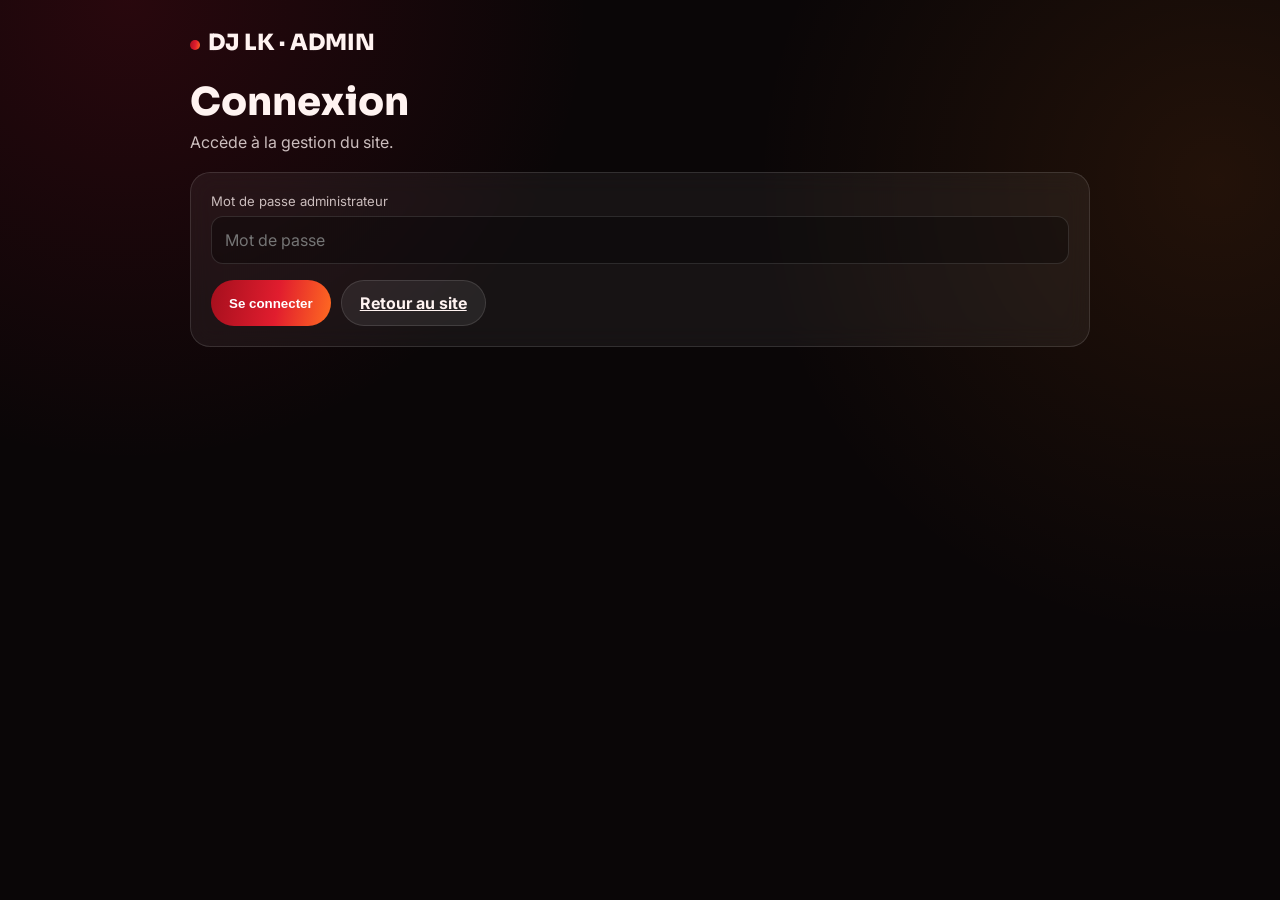
<file: admin.html>
<!DOCTYPE html>
<html lang="fr">
<head>
<meta charset="UTF-8">
<meta name="viewport" content="width=device-width, initial-scale=1.0, viewport-fit=cover">
<title>DJ LK — Admin</title>
<meta name="robots" content="noindex, nofollow">
<link rel="preconnect" href="https://fonts.googleapis.com">
<link rel="preconnect" href="https://fonts.gstatic.com" crossorigin>
<link href="https://fonts.googleapis.com/css2?family=Sora:wght@600;700;800&family=Inter:wght@400;500;600&display=swap" rel="stylesheet">
<style>
:root{--bg:#0a0607;--surface:rgba(255,255,255,.055);--border:rgba(255,255,255,.12);--text:#fff3f1;--soft:#cbbdbd;--pink:#ff3b4a;--green:#2dd881;--red:#ff5e5e;--grad:linear-gradient(100deg, #a50f1d 0%, #e11d2e 55%, #ff6b21 100%)}
*{box-sizing:border-box}
body{margin:0;background:radial-gradient(60vw 60vw at 10% 0%,rgba(200,16,46,.16),transparent 60%),radial-gradient(60vw 60vw at 95% 20%,rgba(255,122,26,.10),transparent 60%),var(--bg);color:var(--text);font-family:Inter,sans-serif;min-height:100vh}
.wrap{width:min(100% - 28px,900px);margin:0 auto;padding:28px 0 60px}
.brand{font:800 1.4rem Sora;margin-bottom:22px}
.dot{display:inline-block;width:10px;height:10px;border-radius:50%;background:var(--grad);margin-right:8px}
h1{font:800 clamp(1.7rem,6vw,2.4rem) Sora;margin:0 0 6px}
.sub{color:var(--soft);margin:0 0 20px}
.panel{background:var(--surface);border:1px solid var(--border);border-radius:20px;padding:20px;margin:16px 0;backdrop-filter:blur(12px)}
label{display:block;color:var(--soft);font-size:.82rem;margin:0 0 7px}
input,textarea,select{width:100%;border:1px solid var(--border);background:rgba(0,0,0,.3);color:var(--text);border-radius:12px;padding:13px;font:inherit;outline:none}
input:focus,textarea:focus,select:focus{border-color:var(--pink)}
textarea{min-height:100px;resize:vertical}
.grid{display:grid;grid-template-columns:1fr 1fr;gap:14px}
.full{grid-column:1/-1}
.actions{display:flex;gap:10px;flex-wrap:wrap;margin-top:16px}
.btn{border:0;border-radius:999px;padding:12px 18px;font-weight:700;cursor:pointer;color:#fff;background:var(--grad)}
.btn.secondary{background:rgba(255,255,255,.07);border:1px solid var(--border);color:var(--text)}
.btn.danger{background:rgba(255,59,74,.12);border:1px solid rgba(255,59,74,.4);color:#ff8a93}
.hidden{display:none!important}
.notice{padding:12px 14px;border-radius:12px;margin:12px 0;background:rgba(255,255,255,.06);color:var(--soft)}
.notice.error{color:#ff8a93;background:rgba(255,59,74,.1)}
.event{display:flex;justify-content:space-between;gap:15px;align-items:center;border:1px solid var(--border);background:rgba(255,255,255,.035);border-radius:15px;padding:15px;margin:10px 0}
.event h3{margin:0 0 4px;font:700 1rem Sora}
.event p{margin:0;color:var(--soft);font-size:.88rem}
.event-actions{display:flex;gap:8px;flex-shrink:0}
.small{padding:9px 13px;font-size:.82rem}

/* Tabs */
.tabs{display:flex;gap:8px;margin-bottom:18px;flex-wrap:wrap}
.tab{padding:10px 16px;border-radius:999px;border:1px solid var(--border);background:rgba(255,255,255,.04);color:var(--soft);font-weight:600;font-size:.9rem;cursor:pointer}
.tab.active{background:var(--grad);color:#fff;border-color:transparent}
.tabpage{display:none}
.tabpage.active{display:block}

/* Switch */
.switch-row{display:flex;justify-content:space-between;align-items:center;gap:14px}
.switch{position:relative;flex-shrink:0;width:56px;height:32px}
.switch input{position:absolute;inset:0;opacity:0;cursor:pointer;z-index:1}
.slider{position:absolute;inset:0;border-radius:999px;background:rgba(255,255,255,.14);border:1px solid rgba(255,255,255,.35);transition:background .2s}
.slider::before{content:"";position:absolute;top:3px;left:3px;width:24px;height:24px;border-radius:50%;background:#fff3f1;transition:transform .2s}
.switch input:checked + .slider{background:linear-gradient(100deg,#e11d2e,#ff6b21);border-color:transparent}
.switch input:checked + .slider::before{transform:translateX(24px)}
.status-badge{display:inline-flex;align-items:center;gap:7px;font-size:.85rem;color:var(--soft)}
.status-dot{width:9px;height:9px;border-radius:50%;background:var(--green)}
.status-dot.off{background:var(--soft)}

/* Réseau */
.stat{display:flex;justify-content:space-between;font-size:.88rem;color:var(--soft);margin:4px 0 2px}
.bar{height:9px;border-radius:999px;background:rgba(255,255,255,.08);overflow:hidden;margin-bottom:14px}
.bar-fill{height:100%;background:var(--grad)}
.stat-grid{display:grid;grid-template-columns:1fr 1fr;gap:14px;margin-bottom:6px}
.stat-card{border:1px solid var(--border);border-radius:14px;padding:14px;background:rgba(255,255,255,.03)}
.stat-card .k{color:var(--soft);font-size:.78rem;margin-bottom:4px}
.stat-card .v{font:700 1.1rem Sora}

@media(max-width:650px){.grid,.stat-grid{grid-template-columns:1fr}.event{align-items:flex-start;flex-direction:column}.event-actions{width:100%}.event-actions .btn{flex:1}.wrap{padding-top:18px}}
</style>
</head>
<body>
<div class="wrap">
  <div class="brand"><span class="dot"></span>DJ LK · ADMIN</div>

  <div id="login">
    <h1>Connexion</h1>
    <p class="sub">Accède à la gestion du site.</p>
    <div class="panel">
      <label for="password">Mot de passe administrateur</label>
      <input id="password" type="password" autocomplete="current-password" placeholder="Mot de passe">
      <div class="actions"><button class="btn" id="loginBtn">Se connecter</button><a class="btn secondary" href="/">Retour au site</a></div>
      <div id="loginMsg"></div>
    </div>
  </div>

  <div id="app" class="hidden">
    <h1>Gestion du site</h1>
    <p class="sub">Dates, maintenance et état du serveur.</p>

    <div class="tabs">
      <button class="tab active" data-tab="dates">Dates</button>
      <button class="tab" data-tab="maintenance">Maintenance</button>
      <button class="tab" data-tab="reseau">Réseau</button>
      <button class="btn secondary small" id="logoutBtn" style="margin-left:auto">Se déconnecter</button>
    </div>

    <!-- ===== ONGLET DATES ===== -->
    <div class="tabpage active" id="tab-dates">
      <div class="panel">
        <h2 id="formTitle" style="font-family:Sora;margin-top:0">Ajouter une date</h2>
        <form id="eventForm">
          <div class="grid">
            <div class="full"><label>Titre de l'événement *</label><input name="title" required placeholder="Soirée DJ LK"></div>
            <div><label>Date *</label><input name="date" type="date" required></div>
            <div><label>Heure</label><input name="time" type="time"></div>
            <div><label>Lieu</label><input name="venue" placeholder="Eden Club"></div>
            <div><label>Ville / localisation</label><input name="location" placeholder="La Chaux-de-Fonds, Suisse"></div>
            <div><label>Statut</label><select name="status"><option>Confirmé</option><option>Bientôt</option><option>À annoncer</option></select></div>
            <div><label>Lien (optionnel)</label><input name="link" type="url" placeholder="https://..."></div>
            <div class="full"><label>Image (URL optionnelle)</label><input name="image" type="url" placeholder="https://.../image.jpg"></div>
            <div class="full"><label>Description</label><textarea name="description" placeholder="Quelques détails sur la soirée..."></textarea></div>
          </div>
          <div class="actions">
            <button class="btn" type="submit" id="saveBtn">Ajouter la date</button>
            <button class="btn secondary hidden" type="button" id="cancelBtn">Annuler la modification</button>
          </div>
          <div id="formMsg"></div>
        </form>
      </div>
      <div class="panel">
        <h2 style="font-family:Sora;margin-top:0">Dates enregistrées</h2>
        <div id="eventsList"></div>
      </div>
    </div>

    <!-- ===== ONGLET MAINTENANCE ===== -->
    <div class="tabpage" id="tab-maintenance">
      <div class="panel">
        <h2 style="font-family:Sora;margin-top:0">Mode maintenance</h2>
        <p class="sub" style="margin-bottom:16px">Quand c'est activé, tous les visiteurs voient la page « maintenance.html » à la place du site — sauf toi ici dans l'admin.</p>
        <div class="switch-row">
          <span class="status-badge"><span class="status-dot off" id="maintDot"></span><span id="maintLabel">Site en ligne normalement</span></span>
          <label class="switch"><input type="checkbox" id="maintToggle"><span class="slider"></span></label>
        </div>
        <div id="maintMsg"></div>
      </div>
    </div>

    <!-- ===== ONGLET RÉSEAU ===== -->
    <div class="tabpage" id="tab-reseau">
      <div class="panel">
        <div style="display:flex;justify-content:space-between;align-items:center">
          <h2 style="font-family:Sora;margin:0">État du serveur</h2>
          <button class="btn secondary small" id="refreshStatus">Actualiser</button>
        </div>
        <div id="statusMsg"></div>
        <div class="stat-grid" style="margin-top:14px">
          <div class="stat-card"><div class="k">Nom de la machine</div><div class="v" id="s-host">—</div></div>
          <div class="stat-card"><div class="k">En ligne depuis</div><div class="v" id="s-uptime">—</div></div>
        </div>
        <div style="margin-top:10px">
          <div class="stat"><span>Mémoire utilisée</span><span id="s-mem-text">—</span></div>
          <div class="bar"><div class="bar-fill" id="s-mem-bar" style="width:0%"></div></div>
        </div>
        <div id="s-disks"></div>
      </div>
    </div>

  </div>
</div>
<script>
const API_BASE = "";
let password = localStorage.getItem("djlk_admin_password") || "";
let editingId = null;
const $ = s => document.querySelector(s);
const form = $("#eventForm");

function showApp() { $("#login").classList.add("hidden"); $("#app").classList.remove("hidden"); loadEvents(); loadMaintenance(); }
function showLogin() { $("#login").classList.remove("hidden"); $("#app").classList.add("hidden"); }
function msg(el, text, error = false) {
  el.innerHTML = "";
  if (!text) return;
  const d = document.createElement("div");
  d.className = "notice" + (error ? " error" : "");
  d.textContent = text;
  el.appendChild(d);
}

async function request(url, options = {}) {
  options.headers = { ...(options.headers || {}), "x-admin-password": password };
  const res = await fetch(API_BASE + url, options);
  if (res.status === 401) {
    localStorage.removeItem("djlk_admin_password");
    password = "";
    showLogin();
    throw new Error("Mot de passe incorrect.");
  }
  const data = await res.json().catch(() => ({}));
  if (!res.ok) throw new Error(data.error || "Erreur.");
  return data;
}

async function checkPassword() {
  try {
    await request("/api/admin/check");
    localStorage.setItem("djlk_admin_password", password);
    showApp();
  } catch (e) {
    msg($("#loginMsg"), "Mot de passe incorrect.", true);
  }
}
$("#loginBtn").onclick = () => { password = $("#password").value; checkPassword(); };
$("#password").addEventListener("keydown", e => { if (e.key === "Enter") $("#loginBtn").click(); });
$("#logoutBtn").onclick = () => { localStorage.removeItem("djlk_admin_password"); password = ""; showLogin(); };

/* ---------- Tabs ---------- */
document.querySelectorAll(".tab").forEach(btn => {
  btn.onclick = () => {
    document.querySelectorAll(".tab").forEach(b => b.classList.remove("active"));
    document.querySelectorAll(".tabpage").forEach(p => p.classList.remove("active"));
    btn.classList.add("active");
    $("#tab-" + btn.dataset.tab).classList.add("active");
    if (btn.dataset.tab === "reseau") loadStatus();
  };
});

/* ---------- Dates ---------- */
async function loadEvents() {
  try {
    const events = await request("/api/admin/events");
    const list = $("#eventsList"); list.innerHTML = "";
    if (!events.length) { list.innerHTML = '<div class="notice">Aucune date enregistrée.</div>'; return; }
    events.forEach(e => {
      const row = document.createElement("div"); row.className = "event";
      const info = document.createElement("div");
      const h = document.createElement("h3"); h.textContent = e.title;
      const p = document.createElement("p");
      p.textContent = new Date(e.date + "T00:00:00").toLocaleDateString("fr-CH", { weekday: "long", day: "2-digit", month: "long", year: "numeric" })
        + (e.time ? " · " + e.time : "") + " · " + (e.venue || "Lieu à préciser") + (e.location ? " · " + e.location : "");
      info.append(h, p);
      const actions = document.createElement("div"); actions.className = "event-actions";
      const edit = document.createElement("button"); edit.className = "btn secondary small"; edit.textContent = "Modifier"; edit.onclick = () => editEvent(e);
      const del = document.createElement("button"); del.className = "btn danger small"; del.textContent = "Supprimer"; del.onclick = () => deleteEvent(e);
      actions.append(edit, del); row.append(info, actions); list.appendChild(row);
    });
  } catch (e) { msg($("#formMsg"), e.message, true); }
}
function editEvent(e) {
  editingId = e.id; $("#formTitle").textContent = "Modifier la date"; $("#saveBtn").textContent = "Enregistrer"; $("#cancelBtn").classList.remove("hidden");
  for (const [key, value] of Object.entries(e)) { if (form.elements[key]) form.elements[key].value = value || ""; }
  window.scrollTo({ top: 0, behavior: "smooth" });
}
function resetForm() { editingId = null; form.reset(); $("#formTitle").textContent = "Ajouter une date"; $("#saveBtn").textContent = "Ajouter la date"; $("#cancelBtn").classList.add("hidden"); msg($("#formMsg"), ""); }
$("#cancelBtn").onclick = resetForm;
form.onsubmit = async e => {
  e.preventDefault(); msg($("#formMsg"), "");
  const data = Object.fromEntries(new FormData(form).entries());
  try {
    await request(editingId ? "/api/admin/events/" + encodeURIComponent(editingId) : "/api/admin/events", { method: editingId ? "PUT" : "POST", headers: { "Content-Type": "application/json" }, body: JSON.stringify(data) });
    msg($("#formMsg"), editingId ? "Date modifiée !" : "Date ajoutée !");
    resetForm(); await loadEvents();
  } catch (err) { msg($("#formMsg"), err.message, true); }
};
async function deleteEvent(e) {
  if (!confirm('Supprimer "' + e.title + '" ?')) return;
  try { await request("/api/admin/events/" + encodeURIComponent(e.id), { method: "DELETE" }); loadEvents(); } catch (err) { msg($("#formMsg"), err.message, true); }
}

/* ---------- Maintenance ---------- */
async function loadMaintenance() {
  try {
    const res = await fetch("/api/maintenance");
    const data = await res.json();
    setMaintUI(data.active);
  } catch (e) {}
}
function setMaintUI(active) {
  $("#maintToggle").checked = !!active;
  $("#maintDot").classList.toggle("off", !active);
  $("#maintLabel").textContent = active ? "Site en maintenance (visiteurs bloqués)" : "Site en ligne normalement";
}
$("#maintToggle").onchange = async (e) => {
  const active = e.target.checked;
  try {
    await request("/api/admin/maintenance", { method: "POST", headers: { "Content-Type": "application/json" }, body: JSON.stringify({ active }) });
    setMaintUI(active);
    msg($("#maintMsg"), active ? "Maintenance activée." : "Maintenance désactivée.");
  } catch (err) {
    e.target.checked = !active;
    msg($("#maintMsg"), err.message, true);
  }
};

/* ---------- Réseau ---------- */
function fmtBytes(b) {
  if (!b) return "0 Go";
  const gb = b / (1024 ** 3);
  return gb >= 1 ? gb.toFixed(1) + " Go" : (b / (1024 ** 2)).toFixed(0) + " Mo";
}
function fmtUptime(sec) {
  const d = Math.floor(sec / 86400), h = Math.floor((sec % 86400) / 3600), m = Math.floor((sec % 3600) / 60);
  return (d ? d + "j " : "") + h + "h " + m + "min";
}
async function loadStatus() {
  msg($("#statusMsg"), "");
  try {
    const s = await request("/api/admin/status");
    $("#s-host").textContent = s.hostname;
    $("#s-uptime").textContent = fmtUptime(s.uptimeSeconds);
    const memPct = Math.round((s.memUsedBytes / s.memTotalBytes) * 100);
    $("#s-mem-text").textContent = fmtBytes(s.memUsedBytes) + " / " + fmtBytes(s.memTotalBytes) + " (" + memPct + "%)";
    $("#s-mem-bar").style.width = memPct + "%";

    const disksEl = $("#s-disks"); disksEl.innerHTML = "";
    if (s.diskError) { disksEl.innerHTML = '<div class="notice">' + s.diskError + '</div>'; }
    (s.disks || []).forEach(d => {
      if (!d.totalBytes) return;
      const used = d.totalBytes - d.freeBytes;
      const pct = Math.round((used / d.totalBytes) * 100);
      const wrap = document.createElement("div");
      wrap.innerHTML = '<div class="stat"><span>Disque ' + d.drive + '</span><span>' + fmtBytes(used) + ' / ' + fmtBytes(d.totalBytes) + ' (' + pct + '%)</span></div><div class="bar"><div class="bar-fill" style="width:' + pct + '%"></div></div>';
      disksEl.appendChild(wrap);
    });
  } catch (err) { msg($("#statusMsg"), err.message, true); }
}
$("#refreshStatus").onclick = loadStatus;

if (password) checkPassword();
</script>
</body>
</html>
</file>
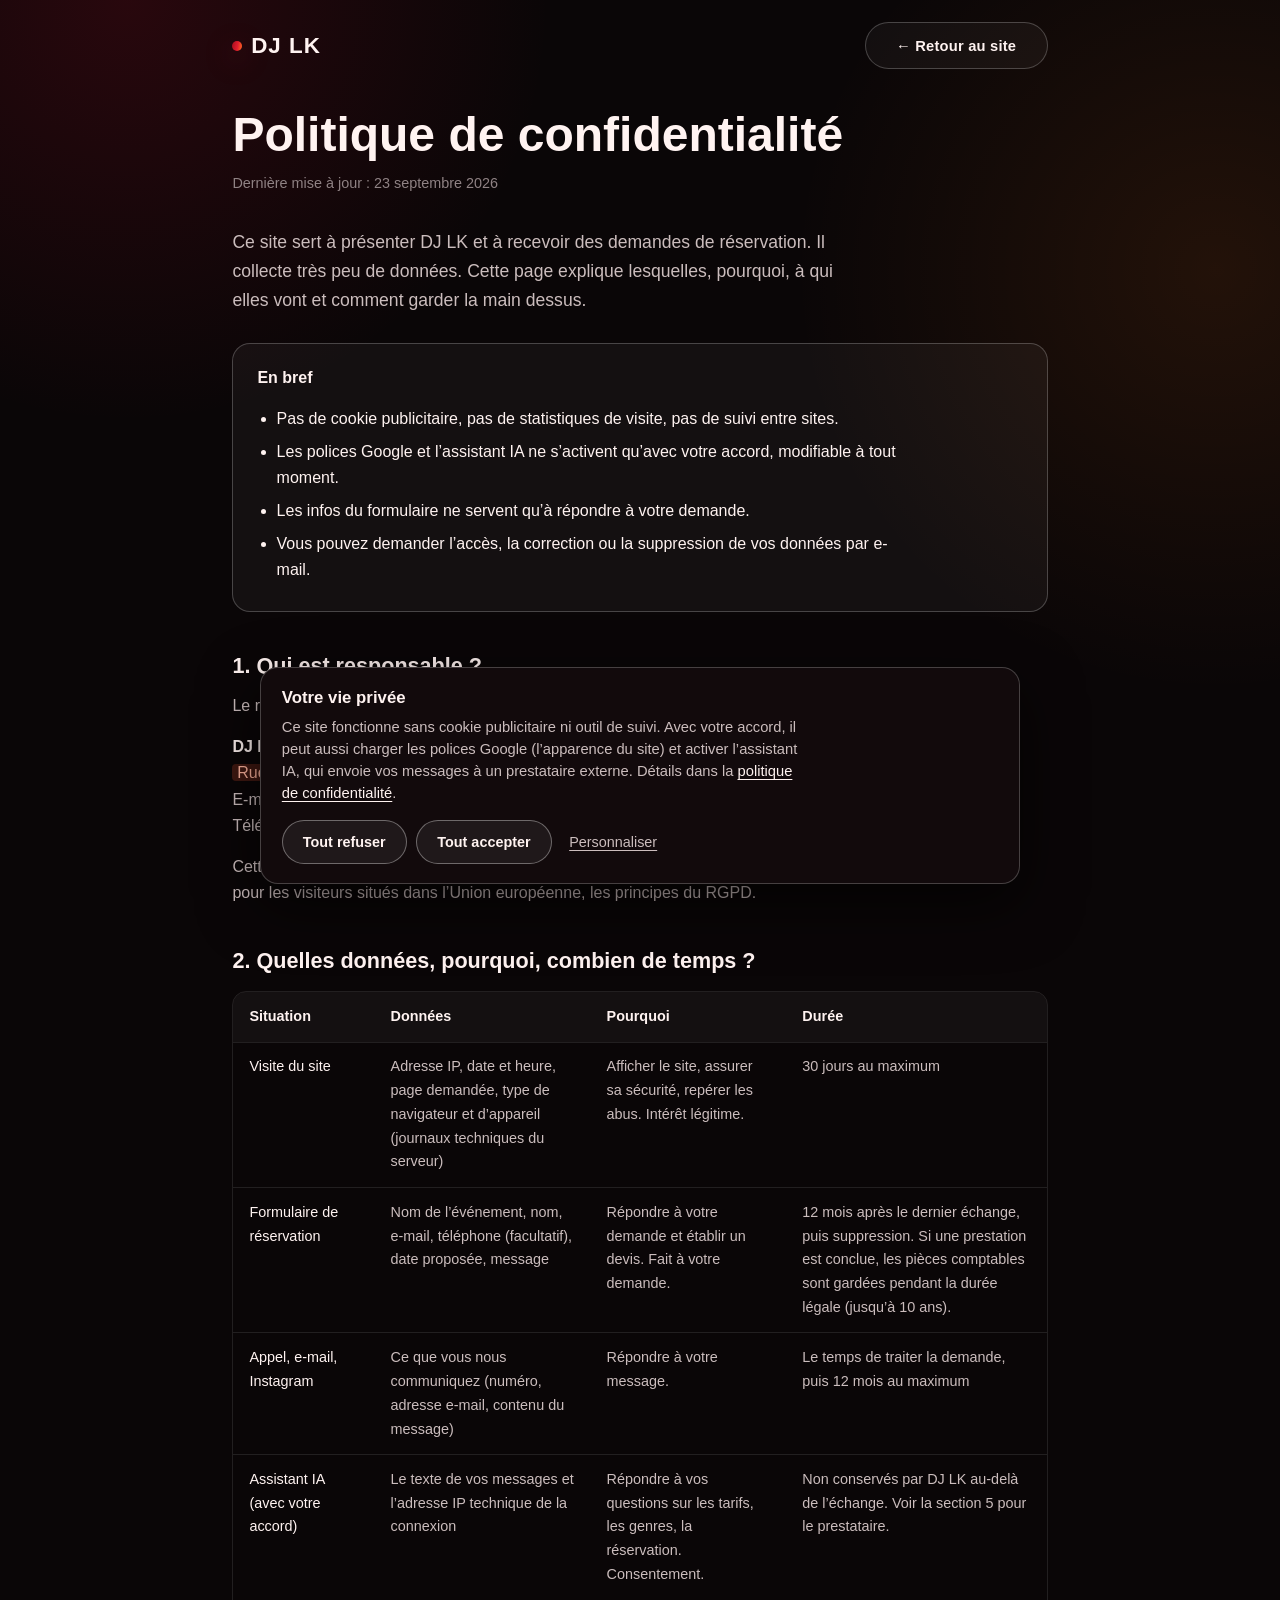
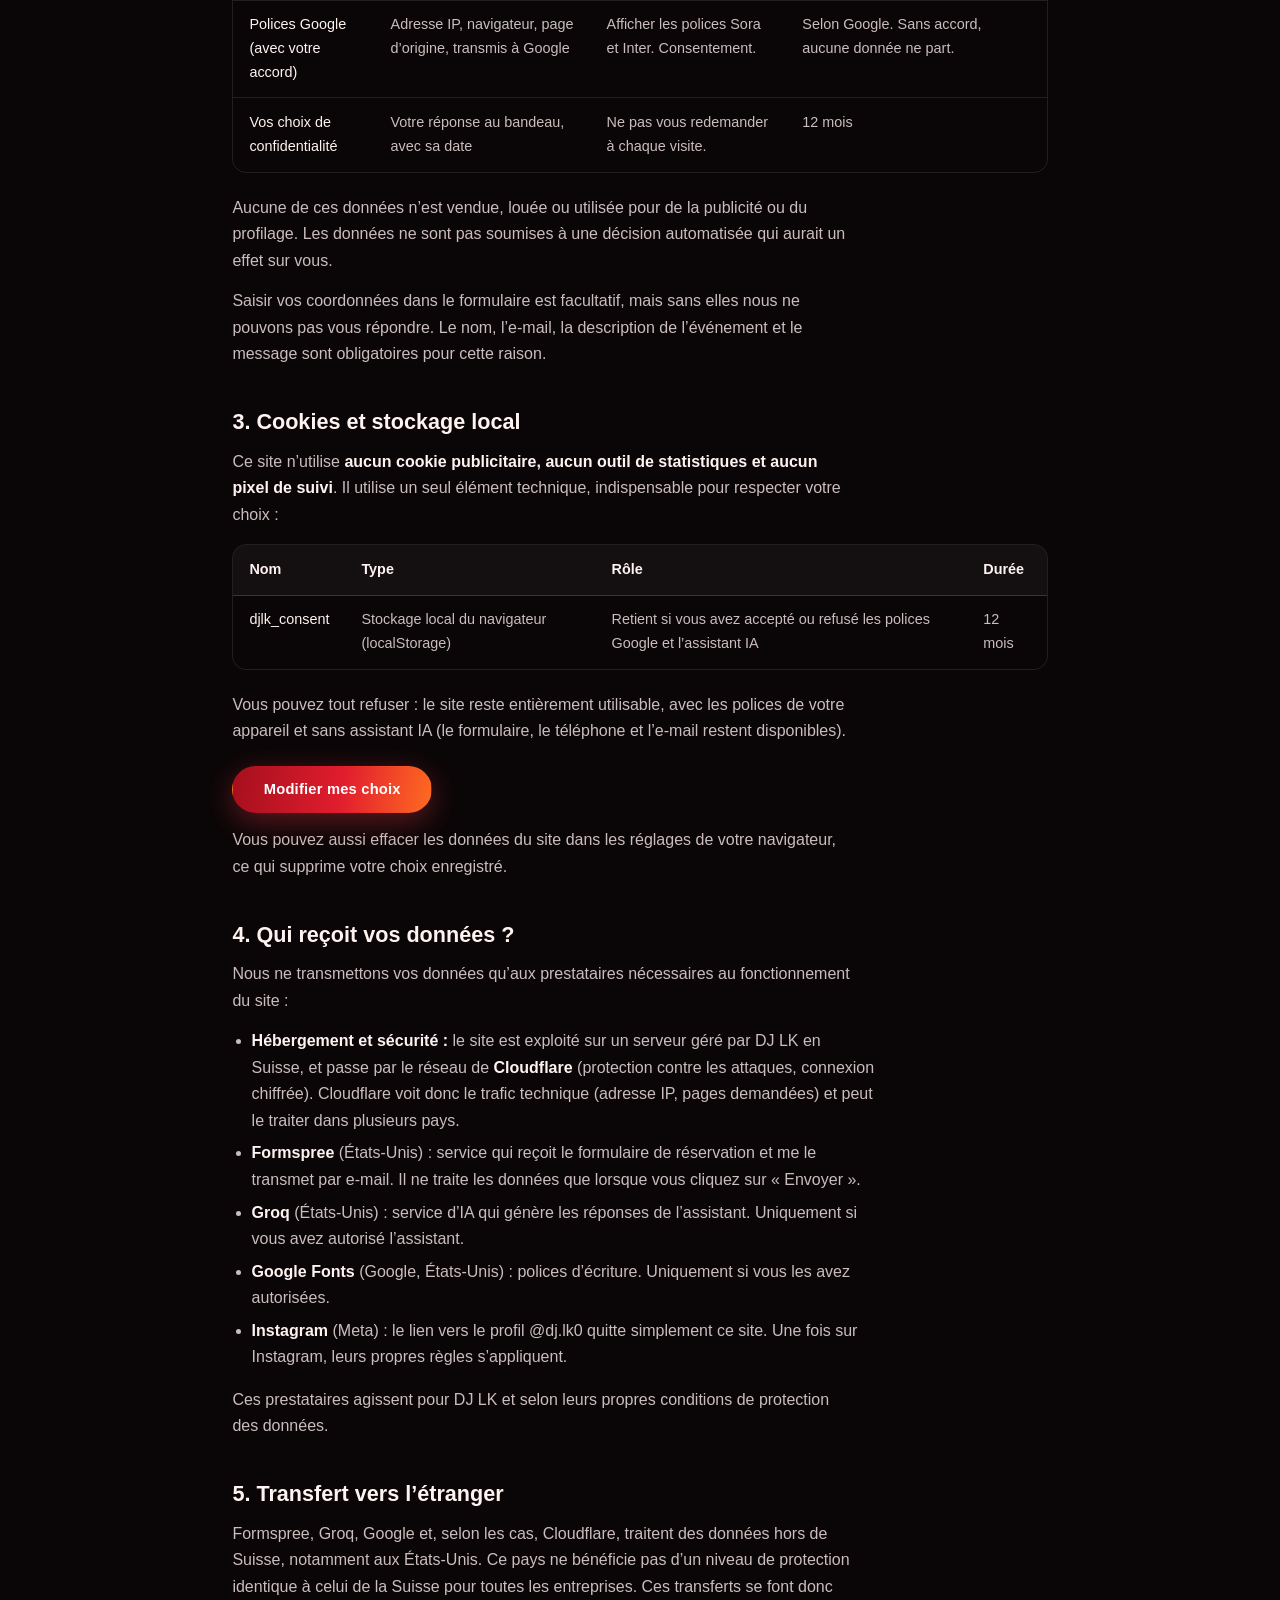
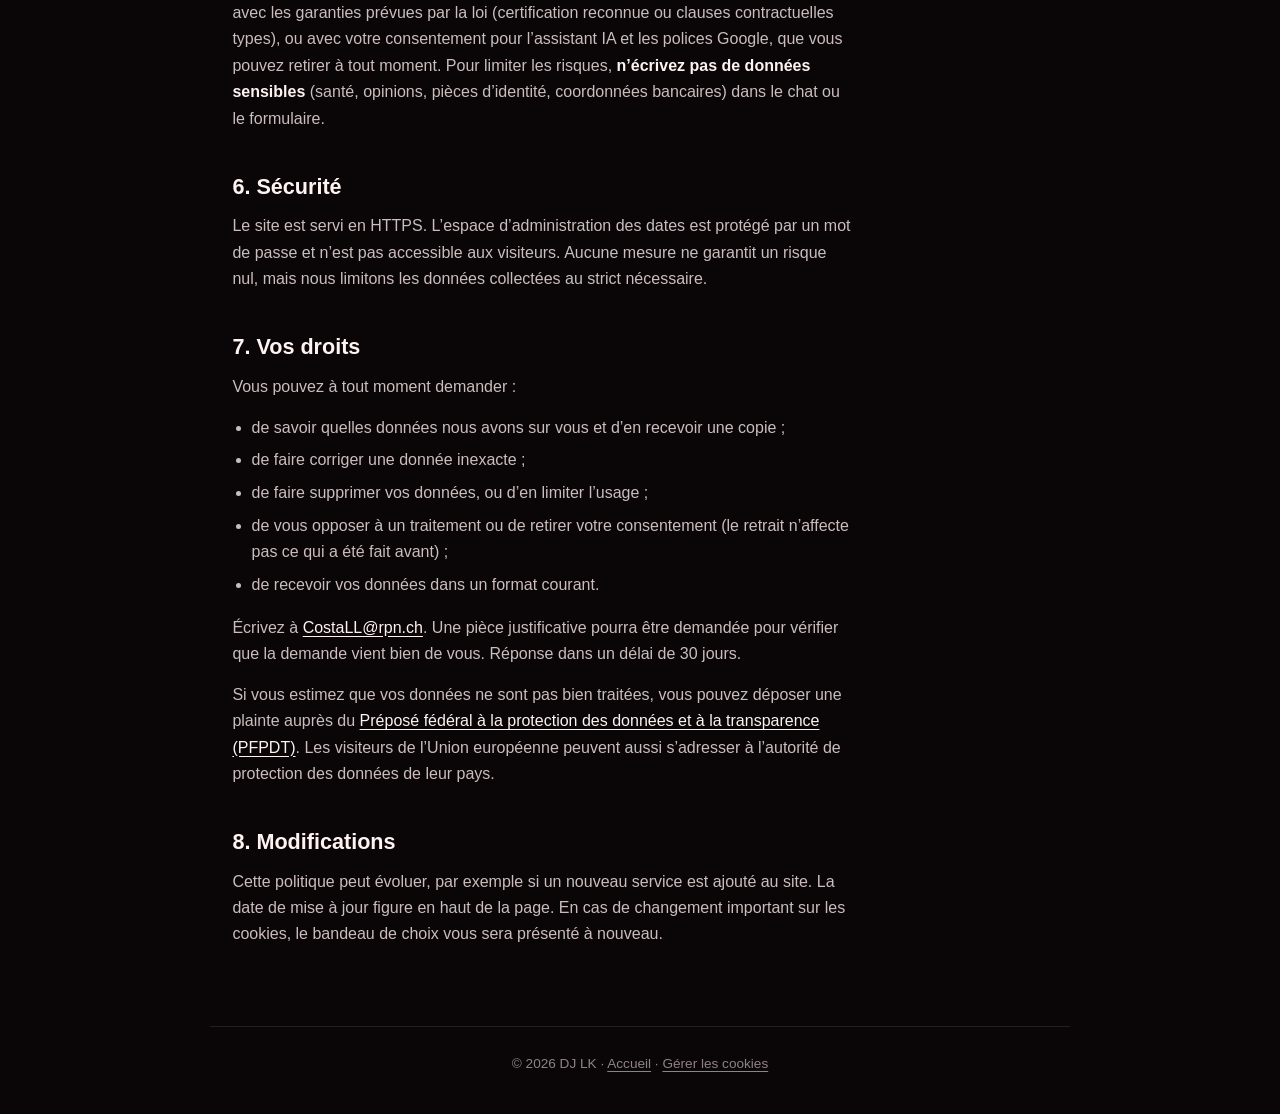
<file: confidentialite.html>
<!DOCTYPE html>
<html lang="fr">
<head>
    <meta charset="UTF-8">
    <meta name="viewport" content="width=device-width, initial-scale=1.0">
    <title>Politique de confidentialité — DJ LK</title>
    <meta name="description" content="Politique de confidentialité du site DJ LK : données collectées, cookies, prestataires, durées de conservation et vos droits.">
    <meta name="robots" content="index, follow">
    <link rel="stylesheet" href="styles.css">
    <script src="cookies.js" defer></script>
    <style>
        .legal-head { display: flex; justify-content: space-between; align-items: center; gap: 1rem; flex-wrap: wrap; max-width: 860px; margin: 0 auto; padding: 1.4rem 1.4rem 0; }
        .legal { max-width: 860px; margin: 0 auto; padding: 2.5rem 1.4rem 4rem; }
        .legal h1 { font: 800 clamp(2rem, 6vw, 3rem)/1.1 var(--font-head); margin-bottom: .6rem; }
        .legal .updated { color: var(--text-dim); font-size: .9rem; margin-bottom: 2rem; }
        .legal .lead { color: var(--text-soft); font-size: 1.1rem; max-width: 62ch; }
        .legal h2 { font: 700 1.35rem/1.25 var(--font-head); margin: 2.6rem 0 .8rem; scroll-margin-top: 20px; }
        .legal h3 { font: 700 1.02rem/1.3 var(--font-head); margin: 1.4rem 0 .4rem; }
        .legal p, .legal li { color: var(--text-soft); max-width: 70ch; }
        .legal p { margin-bottom: .9rem; }
        .legal ul { margin: 0 0 1rem 1.2rem; }
        .legal li { margin-bottom: .4rem; }
        .legal a { color: var(--text); text-decoration: underline; text-underline-offset: 3px; }
        .legal a:hover { color: var(--accent); }
        .legal strong { color: var(--text); }
        .legal .summary { background: var(--surface); border: 1px solid var(--border-strong); border-radius: var(--radius); padding: 1.3rem 1.5rem; margin: 1.8rem 0 0; }
        .legal .summary p, .legal .summary li { color: var(--text); }
        .legal .summary ul { margin-bottom: 0; }
        .legal mark { background: rgba(255, 94, 58, .22); color: #ffb59f; border-radius: 4px; padding: 0 .3em; }
        .legal .table-wrap { overflow-x: auto; margin: 1rem 0 1.4rem; border: 1px solid var(--border); border-radius: 14px; }
        .legal table { border-collapse: collapse; width: 100%; min-width: 640px; font-size: .9rem; }
        .legal th, .legal td { text-align: left; vertical-align: top; padding: .8rem 1rem; border-bottom: 1px solid var(--border); color: var(--text-soft); }
        .legal th { color: var(--text); font-weight: 600; background: var(--surface); }
        .legal tr:last-child td { border-bottom: 0; }
        .legal td:first-child { color: var(--text); font-weight: 500; }
        .legal .btn { text-decoration: none; margin-top: .4rem; }
        .legal-foot { max-width: 860px; margin: 0 auto; padding: 1.6rem 1.4rem 2.4rem; border-top: 1px solid var(--border); color: var(--text-dim); font-size: .85rem; text-align: center; }
        .legal-foot a { color: inherit; text-decoration: underline; text-underline-offset: 3px; }
    </style>
</head>
<body>

    <div class="legal-head">
        <a href="index.html" class="logo"><span class="dot"></span>DJ&nbsp;LK</a>
        <a href="index.html" class="btn btn-secondary">← Retour au site</a>
    </div>

    <main class="legal">
        <h1>Politique de confidentialité</h1>
        <p class="updated">Dernière mise à jour : 23 septembre 2026</p>
        <p class="lead">Ce site sert à présenter DJ LK et à recevoir des demandes de réservation. Il collecte très peu de données. Cette page explique lesquelles, pourquoi, à qui elles vont et comment garder la main dessus.</p>

        <div class="summary">
            <p><strong>En bref</strong></p>
            <ul>
                <li>Pas de cookie publicitaire, pas de statistiques de visite, pas de suivi entre sites.</li>
                <li>Les polices Google et l’assistant IA ne s’activent qu’avec votre accord, modifiable à tout moment.</li>
                <li>Les infos du formulaire ne servent qu’à répondre à votre demande.</li>
                <li>Vous pouvez demander l’accès, la correction ou la suppression de vos données par e-mail.</li>
            </ul>
        </div>

        <h2 id="responsable">1. Qui est responsable ?</h2>
        <p>Le responsable du traitement de vos données sur ce site est :</p>
        <p><strong>DJ LK</strong> — <mark>Prénom Nom</mark><br>
        <mark>Rue et numéro</mark>, <mark>NPA Localité</mark>, Suisse<br>
        E-mail : <a href="mailto:CostaLL@rpn.ch">CostaLL@rpn.ch</a><br>
        Téléphone : <a href="tel:+41774592199">+41 77 459 21 99</a></p>
        <p>Cette politique respecte la loi fédérale suisse sur la protection des données (LPD) et, pour les visiteurs situés dans l’Union européenne, les principes du RGPD.</p>

        <h2 id="donnees">2. Quelles données, pourquoi, combien de temps ?</h2>
        <div class="table-wrap">
            <table>
                <thead>
                    <tr><th>Situation</th><th>Données</th><th>Pourquoi</th><th>Durée</th></tr>
                </thead>
                <tbody>
                    <tr>
                        <td>Visite du site</td>
                        <td>Adresse IP, date et heure, page demandée, type de navigateur et d’appareil (journaux techniques du serveur)</td>
                        <td>Afficher le site, assurer sa sécurité, repérer les abus. Intérêt légitime.</td>
                        <td>30 jours au maximum</td>
                    </tr>
                    <tr>
                        <td>Formulaire de réservation</td>
                        <td>Nom de l’événement, nom, e-mail, téléphone (facultatif), date proposée, message</td>
                        <td>Répondre à votre demande et établir un devis. Fait à votre demande.</td>
                        <td>12 mois après le dernier échange, puis suppression. Si une prestation est conclue, les pièces comptables sont gardées pendant la durée légale (jusqu’à 10 ans).</td>
                    </tr>
                    <tr>
                        <td>Appel, e-mail, Instagram</td>
                        <td>Ce que vous nous communiquez (numéro, adresse e-mail, contenu du message)</td>
                        <td>Répondre à votre message.</td>
                        <td>Le temps de traiter la demande, puis 12 mois au maximum</td>
                    </tr>
                    <tr id="assistant-ia">
                        <td>Assistant IA (avec votre accord)</td>
                        <td>Le texte de vos messages et l’adresse IP technique de la connexion</td>
                        <td>Répondre à vos questions sur les tarifs, les genres, la réservation. Consentement.</td>
                        <td>Non conservés par DJ LK au-delà de l’échange. Voir la section 5 pour le prestataire.</td>
                    </tr>
                    <tr>
                        <td>Polices Google (avec votre accord)</td>
                        <td>Adresse IP, navigateur, page d’origine, transmis à Google</td>
                        <td>Afficher les polices Sora et Inter. Consentement.</td>
                        <td>Selon Google. Sans accord, aucune donnée ne part.</td>
                    </tr>
                    <tr>
                        <td>Vos choix de confidentialité</td>
                        <td>Votre réponse au bandeau, avec sa date</td>
                        <td>Ne pas vous redemander à chaque visite.</td>
                        <td>12 mois</td>
                    </tr>
                </tbody>
            </table>
        </div>
        <p>Aucune de ces données n’est vendue, louée ou utilisée pour de la publicité ou du profilage. Les données ne sont pas soumises à une décision automatisée qui aurait un effet sur vous.</p>
        <p>Saisir vos coordonnées dans le formulaire est facultatif, mais sans elles nous ne pouvons pas vous répondre. Le nom, l’e-mail, la description de l’événement et le message sont obligatoires pour cette raison.</p>

        <h2 id="cookies">3. Cookies et stockage local</h2>
        <p>Ce site n’utilise <strong>aucun cookie publicitaire, aucun outil de statistiques et aucun pixel de suivi</strong>. Il utilise un seul élément technique, indispensable pour respecter votre choix :</p>
        <div class="table-wrap">
            <table>
                <thead>
                    <tr><th>Nom</th><th>Type</th><th>Rôle</th><th>Durée</th></tr>
                </thead>
                <tbody>
                    <tr><td>djlk_consent</td><td>Stockage local du navigateur (localStorage)</td><td>Retient si vous avez accepté ou refusé les polices Google et l’assistant IA</td><td>12 mois</td></tr>
                </tbody>
            </table>
        </div>
        <p>Vous pouvez tout refuser : le site reste entièrement utilisable, avec les polices de votre appareil et sans assistant IA (le formulaire, le téléphone et l’e-mail restent disponibles).</p>
        <p><button type="button" class="btn btn-primary" data-cookie-settings>Modifier mes choix</button></p>
        <p>Vous pouvez aussi effacer les données du site dans les réglages de votre navigateur, ce qui supprime votre choix enregistré.</p>

        <h2 id="prestataires">4. Qui reçoit vos données ?</h2>
        <p>Nous ne transmettons vos données qu’aux prestataires nécessaires au fonctionnement du site :</p>
        <ul>
            <li><strong>Hébergement et sécurité :</strong> le site est exploité sur un serveur géré par DJ LK en Suisse, et passe par le réseau de <strong>Cloudflare</strong> (protection contre les attaques, connexion chiffrée). Cloudflare voit donc le trafic technique (adresse IP, pages demandées) et peut le traiter dans plusieurs pays.</li>
            <li><strong>Formspree</strong> (États-Unis) : service qui reçoit le formulaire de réservation et me le transmet par e-mail. Il ne traite les données que lorsque vous cliquez sur « Envoyer ».</li>
            <li><strong>Groq</strong> (États-Unis) : service d’IA qui génère les réponses de l’assistant. Uniquement si vous avez autorisé l’assistant.</li>
            <li><strong>Google Fonts</strong> (Google, États-Unis) : polices d’écriture. Uniquement si vous les avez autorisées.</li>
            <li><strong>Instagram</strong> (Meta) : le lien vers le profil @dj.lk0 quitte simplement ce site. Une fois sur Instagram, leurs propres règles s’appliquent.</li>
        </ul>
        <p>Ces prestataires agissent pour DJ LK et selon leurs propres conditions de protection des données.</p>

        <h2 id="etranger">5. Transfert vers l’étranger</h2>
        <p>Formspree, Groq, Google et, selon les cas, Cloudflare, traitent des données hors de Suisse, notamment aux États-Unis. Ce pays ne bénéficie pas d’un niveau de protection identique à celui de la Suisse pour toutes les entreprises. Ces transferts se font donc avec les garanties prévues par la loi (certification reconnue ou clauses contractuelles types), ou avec votre consentement pour l’assistant IA et les polices Google, que vous pouvez retirer à tout moment. Pour limiter les risques, <strong>n’écrivez pas de données sensibles</strong> (santé, opinions, pièces d’identité, coordonnées bancaires) dans le chat ou le formulaire.</p>

        <h2 id="securite">6. Sécurité</h2>
        <p>Le site est servi en HTTPS. L’espace d’administration des dates est protégé par un mot de passe et n’est pas accessible aux visiteurs. Aucune mesure ne garantit un risque nul, mais nous limitons les données collectées au strict nécessaire.</p>

        <h2 id="droits">7. Vos droits</h2>
        <p>Vous pouvez à tout moment demander :</p>
        <ul>
            <li>de savoir quelles données nous avons sur vous et d’en recevoir une copie ;</li>
            <li>de faire corriger une donnée inexacte ;</li>
            <li>de faire supprimer vos données, ou d’en limiter l’usage ;</li>
            <li>de vous opposer à un traitement ou de retirer votre consentement (le retrait n’affecte pas ce qui a été fait avant) ;</li>
            <li>de recevoir vos données dans un format courant.</li>
        </ul>
        <p>Écrivez à <a href="mailto:CostaLL@rpn.ch">CostaLL@rpn.ch</a>. Une pièce justificative pourra être demandée pour vérifier que la demande vient bien de vous. Réponse dans un délai de 30 jours.</p>
        <p>Si vous estimez que vos données ne sont pas bien traitées, vous pouvez déposer une plainte auprès du <a href="https://www.edoeb.admin.ch" target="_blank" rel="noopener">Préposé fédéral à la protection des données et à la transparence (PFPDT)</a>. Les visiteurs de l’Union européenne peuvent aussi s’adresser à l’autorité de protection des données de leur pays.</p>

        <h2 id="modifications">8. Modifications</h2>
        <p>Cette politique peut évoluer, par exemple si un nouveau service est ajouté au site. La date de mise à jour figure en haut de la page. En cas de changement important sur les cookies, le bandeau de choix vous sera présenté à nouveau.</p>
    </main>

    <footer class="legal-foot">
        &copy; 2026 DJ LK · <a href="index.html">Accueil</a> · <a href="#" data-cookie-settings>Gérer les cookies</a>
    </footer>

</body>
</html>
</file>
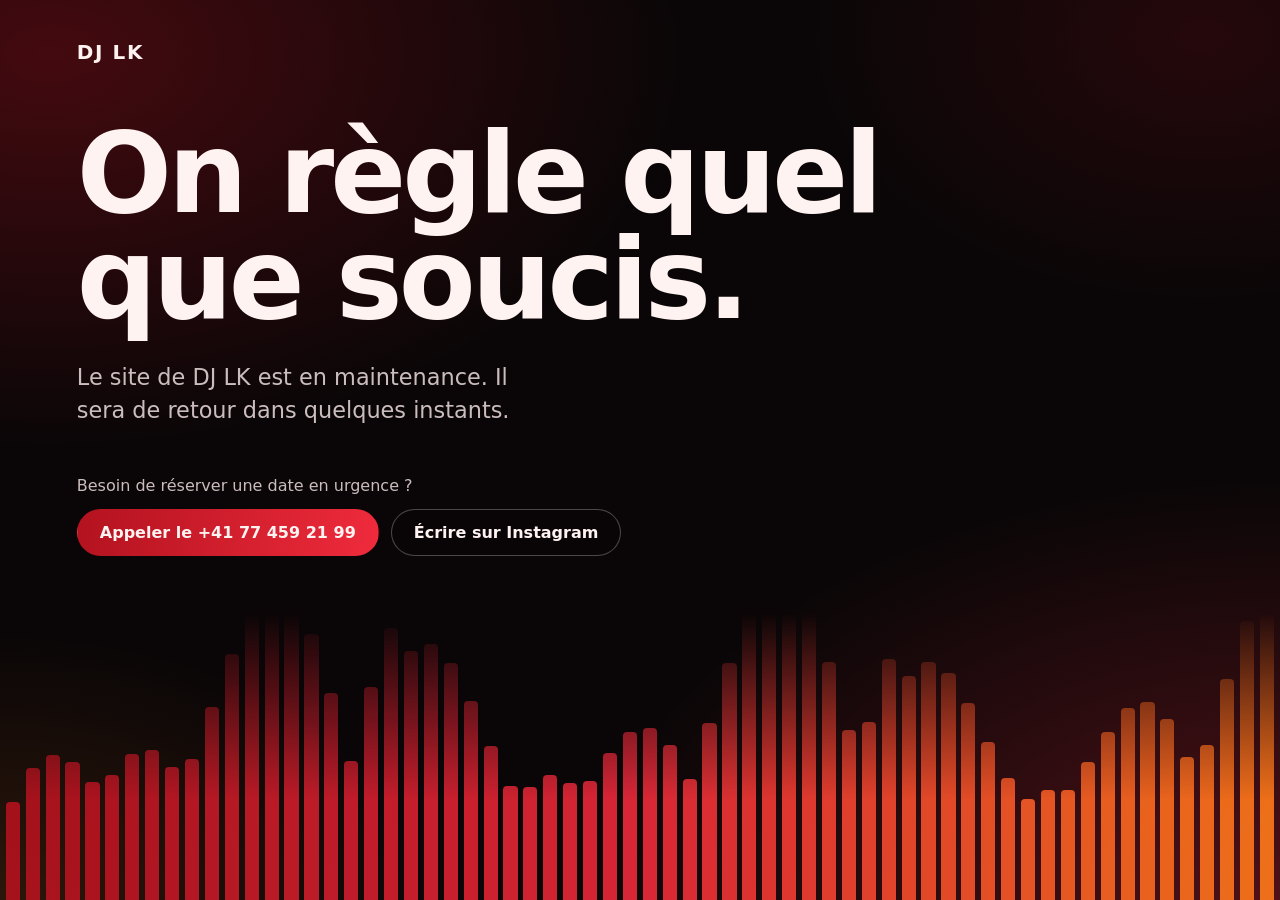
<file: maintenance.html>
<!DOCTYPE html>
<html lang="fr">
<head>
<meta charset="utf-8">
<meta name="viewport" content="width=device-width, initial-scale=1">
<title>Maintenance | DJ LK</title>
<meta name="description" content="Le site de DJ LK est en maintenance. Il sera de retour dans quelques instants.">
<meta name="robots" content="noindex, nofollow">
<meta name="theme-color" content="#0a0607">
<!-- Recharge la page toutes les 60 s : dès que le site revient, le visiteur le voit sans rien faire -->
<meta http-equiv="refresh" content="60">
<style>
  :root {
    --bg: #0a0607;
    --red-deep: #b3121f;
    --red: #ef2b3c;
    --orange: #ff7a1a;
    --ink: #fff3f1;
    --muted: #cbbdbd;
    --pad: clamp(24px, 6vw, 96px);
  }

  * { box-sizing: border-box; margin: 0; padding: 0; }

  html { background: var(--bg); }

  body {
    min-height: 100vh;
    min-height: 100svh;
    display: flex;
    flex-direction: column;
    position: relative;
    overflow-x: hidden;
    color: var(--ink);
    background:
      radial-gradient(900px 560px at 4% 6%, rgba(179, 18, 31, .34), transparent 70%),
      radial-gradient(980px 600px at 100% 100%, rgba(239, 43, 60, .30), transparent 70%),
      radial-gradient(560px 380px at 94% 4%, rgba(179, 18, 31, .16), transparent 70%),
      radial-gradient(600px 380px at 0% 100%, rgba(255, 122, 26, .14), transparent 70%),
      var(--bg);
    font-family: "Segoe UI Variable Display", "Segoe UI", system-ui, -apple-system, "Helvetica Neue", Arial, sans-serif;
    -webkit-font-smoothing: antialiased;
  }

  header {
    padding: clamp(20px, 4vw, 40px) var(--pad) 0;
    position: relative;
    z-index: 2;
  }

  .brand {
    font-size: 1.25rem;
    font-weight: 800;
    letter-spacing: .08em;
    color: var(--ink);
    text-decoration: none;
  }

  main {
    flex: 1;
    display: flex;
    flex-direction: column;
    justify-content: center;
    padding: 4vh var(--pad) 36vh;
    position: relative;
    z-index: 2;
    max-width: 1100px;
  }

  h1 {
    font-size: clamp(2.8rem, 9vw, 7rem);
    line-height: .95;
    font-weight: 800;
    letter-spacing: -.035em;
    margin-bottom: clamp(16px, 2.5vw, 28px);
  }

  .lead {
    font-size: clamp(1.05rem, 2.2vw, 1.4rem);
    line-height: 1.5;
    color: var(--muted);
    max-width: 34ch;
  }

  .urgent {
    margin-top: clamp(28px, 5vw, 48px);
  }

  .urgent p {
    font-size: 1rem;
    color: var(--muted);
    margin-bottom: 14px;
  }

  .actions {
    display: flex;
    flex-wrap: wrap;
    gap: 12px;
  }

  .btn {
    display: inline-block;
    padding: 13px 22px;
    border-radius: 999px;
    font-size: 1rem;
    font-weight: 600;
    text-decoration: none;
    color: var(--ink);
    border: 1.5px solid rgba(255, 243, 241, .28);
    background: rgba(10, 6, 7, .45);
    transition: border-color .2s, background .2s;
  }

  .btn:hover { border-color: rgba(255, 243, 241, .7); background: rgba(255, 243, 241, .08); }

  .btn.primary {
    border-color: transparent;
    background: linear-gradient(100deg, var(--red-deep), var(--red));
  }
  .btn.primary:hover { filter: brightness(1.12); }

  .btn:focus-visible, .brand:focus-visible {
    outline: 3px solid var(--orange);
    outline-offset: 3px;
  }

  /* Égaliseur : l'élément visuel principal de la page */
  .eq {
    position: fixed;
    left: 0;
    right: 0;
    bottom: 0;
    height: 32vh;
    display: flex;
    align-items: flex-end;
    gap: clamp(2px, .45vw, 6px);
    padding: 0 clamp(2px, .45vw, 6px);
    pointer-events: none;
    z-index: 1;
    -webkit-mask-image: linear-gradient(to top, #000 35%, transparent);
            mask-image: linear-gradient(to top, #000 35%, transparent);
  }

  .eq span {
    flex: 1;
    height: calc(var(--h) * 100%);
    background: var(--c);
    border-radius: 4px 4px 0 0;
    transform-origin: bottom;
    opacity: .9;
    animation: eq var(--d) ease-in-out var(--delay) infinite alternate;
  }

  @keyframes eq {
    from { transform: scaleY(.3); }
    to   { transform: scaleY(1); }
  }

  @media (prefers-reduced-motion: reduce) {
    .eq span { animation: none; }
  }
</style>
</head>
<body>

<header>
  <a class="brand" href="/" aria-label="DJ LK, accueil">DJ LK</a>
</header>

<main>
  <h1>On règle quel que soucis.</h1>
  <p class="lead">Le site de DJ LK est en maintenance. Il sera de retour dans quelques instants.</p>

  <div class="urgent">
    <p>Besoin de réserver une date en urgence ?</p>
    <div class="actions">
      <a class="btn primary" href="tel:+41774592199">Appeler le +41 77 459 21 99</a>
      <a class="btn" href="https://instagram.com/dj.lk0" rel="noopener">Écrire sur Instagram</a>
    </div>
  </div>
</main>

<div class="eq" id="eq" aria-hidden="true"></div>

<script>
(function () {
  var eq = document.getElementById('eq');
  var N = 64;
  var stops = [[179, 18, 31], [239, 43, 60], [255, 122, 26]]; // rouge foncé, rouge, orange

  function mix(a, b, t) { return Math.round(a + (b - a) * t); }
  function color(t) {
    var seg = t < .5 ? 0 : 1;
    var lt = t < .5 ? t * 2 : (t - .5) * 2;
    var a = stops[seg], b = stops[seg + 1];
    return 'rgb(' + mix(a[0], b[0], lt) + ',' + mix(a[1], b[1], lt) + ',' + mix(a[2], b[2], lt) + ')';
  }
  function rnd(i) { return ((i * 9301 + 49297) % 233280) / 233280; }

  for (var i = 0; i < N; i++) {
    var bar = document.createElement('span');
    var h = .3 + .7 * Math.abs(Math.sin(i * .37) * Math.cos(i * .13 + 1)) + rnd(i) * .2;
    bar.style.setProperty('--h', Math.min(h, 1).toFixed(3));
    bar.style.setProperty('--c', color(i / (N - 1)));
    bar.style.setProperty('--d', (0.9 + rnd(i + 7) * 1.2).toFixed(2) + 's');
    bar.style.setProperty('--delay', (-rnd(i + 13) * 2).toFixed(2) + 's');
    eq.appendChild(bar);
  }
})();
</script>
</body>
</html>
</file>
<file: styles.css>
/* ===================================================================
   DJ LK — Premium nightlife · v2 (épuré, rapide, responsive)
   =================================================================== */

:root {
    --bg:            #0a0607;
    --bg-2:          #120a0c;
    --surface:       rgba(255, 255, 255, 0.045);
    --surface-2:     rgba(255, 255, 255, 0.08);
    --border:        rgba(255, 255, 255, 0.10);
    --border-strong: rgba(255, 255, 255, 0.22);

    --text:          #fff3f1;
    --text-soft:     #cbbdbd;
    --text-dim:      #8f8284;

    --accent:       #ff3b4a;
    --accent-2:        #e11d2e;
    --grad:          linear-gradient(100deg, #a50f1d 0%, #e11d2e 55%, #ff6b21 100%);
    --grad-text:     linear-gradient(100deg, #ff3b4a 0%, #ff7a2f 55%, #ffb02e 100%);
    --glow:          0 8px 30px rgba(255,59,74, 0.35);

    --font-head:     'Sora', 'Segoe UI', sans-serif;
    --font-body:     'Inter', 'Segoe UI', sans-serif;
    --maxw:          1140px;
    --radius:        18px;
    --ease:          cubic-bezier(.22, 1, .36, 1);
}

* { margin: 0; padding: 0; box-sizing: border-box; }
html { scroll-behavior: smooth; scroll-padding-top: 80px; }

body {
    font-family: var(--font-body);
    background: var(--bg);
    color: var(--text);
    line-height: 1.65;
    overflow-x: hidden;
    -webkit-font-smoothing: antialiased;
}
body::before {
    content: ''; position: fixed; inset: 0; z-index: -1;
    background:
        radial-gradient(55vw 55vw at 10% 0%,   rgba(200,16,46,.16), transparent 60%),
        radial-gradient(55vw 55vw at 95% 30%,  rgba(255,122,26,.10), transparent 60%),
        var(--bg);
}

a { color: inherit; text-decoration: none; }
img { display: block; max-width: 100%; }
::selection { background: var(--accent); color: #fff; }

/* ===================  BOUTONS (refaits)  =================== */
.btn {
    --b: var(--grad);
    position: relative;
    display: inline-flex; align-items: center; justify-content: center; gap: .5rem;
    padding: .95rem 1.9rem;
    border-radius: 999px;
    border: 1px solid transparent;
    font: 600 .92rem/1 var(--font-body);
    letter-spacing: .2px;
    cursor: pointer;
    overflow: hidden;
    transition: transform .25s var(--ease), box-shadow .25s var(--ease), background .25s, border-color .25s;
    -webkit-tap-highlight-color: transparent;
}
/* sheen au survol */
.btn::after {
    content: ''; position: absolute; top: 0; left: -120%;
    width: 60%; height: 100%; transform: skewX(-20deg);
    background: linear-gradient(90deg, transparent, rgba(255,255,255,.35), transparent);
    transition: left .6s var(--ease);
}
.btn:hover::after { left: 140%; }
.btn:active { transform: translateY(-1px) scale(.98); }

.btn-primary { background: var(--grad); color: #fff; box-shadow: var(--glow); }
.btn-primary:hover { transform: translateY(-3px); box-shadow: 0 14px 44px rgba(255,59,74,.55); }
.btn-secondary { background: rgba(255,255,255,.04); color: var(--text); border-color: var(--border-strong); }
.btn-secondary:hover { transform: translateY(-3px); background: var(--surface-2); border-color: var(--text); }
.btn-block { width: 100%; }

/* ===================  NAV  =================== */
nav {
    position: fixed; top: 0; width: 100%; z-index: 1000;
    display: flex; justify-content: space-between; align-items: center;
    padding: 1.05rem 2rem;
    background: rgba(10,6,7,.5);
    backdrop-filter: blur(16px); -webkit-backdrop-filter: blur(16px);
    border-bottom: 1px solid transparent;
    transition: padding .3s, background .3s, border-color .3s;
}
nav.scrolled { padding: .7rem 2rem; background: rgba(10,6,7,.9); border-bottom-color: var(--border); }
.logo { font: 800 1.4rem/1 var(--font-head); letter-spacing: 1px; display: flex; align-items: center; gap: .55rem; }
.logo .dot { width: 10px; height: 10px; border-radius: 50%; background: var(--grad); box-shadow: var(--glow); animation: pulse 1.6s ease-in-out infinite; }
@keyframes pulse { 0%,100% { transform: scale(1); opacity: 1; } 50% { transform: scale(1.45); opacity: .55; } }

.nav-links { display: flex; align-items: center; gap: 2rem; }
.nav-links a:not(.btn) { font-size: .85rem; font-weight: 500; letter-spacing: .5px; text-transform: uppercase; color: var(--text-soft); position: relative; transition: color .25s; }
.nav-links a:not(.btn)::after { content: ''; position: absolute; left: 0; bottom: -6px; width: 0; height: 2px; background: var(--grad); transition: width .3s var(--ease); }
.nav-links a:not(.btn):hover { color: var(--text); }
.nav-links a:not(.btn):hover::after { width: 100%; }
.nav-cta { padding: .6rem 1.3rem; }
.menu-toggle { display: none; flex-direction: column; gap: 5px; background: none; border: 0; cursor: pointer; padding: 6px; z-index: 1100; }
.menu-toggle span { width: 26px; height: 2px; background: var(--text); border-radius: 2px; transition: .3s var(--ease); }
.menu-toggle.open span:nth-child(1) { transform: translateY(7px) rotate(45deg); }
.menu-toggle.open span:nth-child(2) { opacity: 0; }
.menu-toggle.open span:nth-child(3) { transform: translateY(-7px) rotate(-45deg); }

/* ===================  HERO  =================== */
.hero {
    position: relative; min-height: 100svh;
    display: flex; align-items: center; justify-content: center;
    text-align: center; padding: 7rem 1.4rem 4rem; overflow: hidden;
}
.hero-bg { position: absolute; inset: 0; z-index: 0; background: url('hero.jpg') center 25% / cover no-repeat; transform: scale(1.06); animation: heroZoom 18s ease-in-out infinite alternate; }
@keyframes heroZoom { to { transform: scale(1.14); } }
.hero-bg::after { content: ''; position: absolute; inset: 0; background: linear-gradient(180deg, rgba(10,6,7,.30) 0%, rgba(10,6,7,.20) 35%, rgba(10,6,7,.85) 90%, var(--bg) 100%); }
.hero-content { position: relative; z-index: 2; max-width: 820px; }

.hero-name {
    font: 800 clamp(4.5rem, 24vw, 15rem)/0.9 var(--font-head);
    letter-spacing: -3px;
    margin-bottom: .6rem;
    background: linear-gradient(100deg, #fff 0%, #fff 35%, #ff3b4a 62%, #ffb02e 100%);
    background-size: 220% auto;
    -webkit-background-clip: text; background-clip: text; -webkit-text-fill-color: transparent;
    filter: drop-shadow(0 6px 40px rgba(255,59,74,.45));
    animation: nameShimmer 6s linear infinite;
}
@keyframes nameShimmer { to { background-position: 220% center; } }
.hero .sub { font-size: clamp(.8rem, 2vw, 1rem); color: var(--text-soft); letter-spacing: 4px; text-transform: uppercase; margin-bottom: 2rem; }
.cta-group { display: flex; gap: 1rem; justify-content: center; flex-wrap: wrap; }

/* petite animation : égaliseur audio */
.visualizer { display: flex; align-items: flex-end; justify-content: center; gap: 5px; height: 54px; margin: 0 auto 2.2rem; max-width: 280px; }
.visualizer .bar { width: 5px; border-radius: 3px; background: var(--grad); transform-origin: bottom; animation: eq 1s ease-in-out infinite; }
.visualizer .bar:nth-child(1){height:30%;animation-delay:0s}.visualizer .bar:nth-child(2){height:60%;animation-delay:.15s}
.visualizer .bar:nth-child(3){height:90%;animation-delay:.3s}.visualizer .bar:nth-child(4){height:45%;animation-delay:.45s}
.visualizer .bar:nth-child(5){height:75%;animation-delay:.1s}.visualizer .bar:nth-child(6){height:100%;animation-delay:.55s}
.visualizer .bar:nth-child(7){height:50%;animation-delay:.25s}.visualizer .bar:nth-child(8){height:80%;animation-delay:.4s}
.visualizer .bar:nth-child(9){height:35%;animation-delay:.2s}
@keyframes eq { 0%,100% { transform: scaleY(.35); } 50% { transform: scaleY(1); } }

/* apparition au chargement */
.hero-content > * { opacity: 0; animation: heroIn 1s var(--ease) forwards; }
.hero-name       { animation: nameReveal 1.1s var(--ease) forwards, nameShimmer 6s linear infinite 1.1s; }
.hero .visualizer{ animation-delay: .55s; }
.hero .sub       { animation-delay: .4s; }
.cta-group       { animation-delay: .7s; }
@keyframes heroIn { from { opacity: 0; transform: translateY(26px); } to { opacity: 1; transform: none; } }
@keyframes nameReveal { from { opacity: 0; transform: translateY(40px) scale(.92); filter: blur(14px) drop-shadow(0 6px 40px rgba(255,59,74,.45)); } to { opacity: 1; transform: none; filter: blur(0) drop-shadow(0 6px 40px rgba(255,59,74,.45)); } }

.hero-scroll { position: absolute; bottom: 1.5rem; left: 50%; transform: translateX(-50%); z-index: 2; color: var(--text-dim); font-size: .72rem; letter-spacing: 2px; text-transform: uppercase; animation: bob 2s ease-in-out infinite; }
@keyframes bob { 0%,100% { transform: translateX(-50%) translateY(0); } 50% { transform: translateX(-50%) translateY(7px); } }

/* ===================  TRUST BAND  =================== */
.trust { border-top: 1px solid var(--border); border-bottom: 1px solid var(--border); background: rgba(255,255,255,.02); }
.trust-inner { max-width: var(--maxw); margin: 0 auto; display: grid; grid-template-columns: repeat(4,1fr); gap: 1rem; padding: 2.2rem 1.4rem; text-align: center; }
.stat-number { font: 800 clamp(1.8rem,4vw,2.7rem)/1 var(--font-head); background: var(--grad-text); -webkit-background-clip: text; background-clip: text; -webkit-text-fill-color: transparent; }
.stat-label { color: var(--text-soft); font-size: .78rem; text-transform: uppercase; letter-spacing: 1.3px; margin-top: .35rem; }

/* ===================  SECTIONS  =================== */
section { padding: 5.5rem 1.4rem; }
.container { max-width: var(--maxw); margin: 0 auto; }
.eyebrow { color: var(--accent); font-size: .78rem; letter-spacing: 3px; text-transform: uppercase; font-weight: 600; margin-bottom: .75rem; }
.section-title { font: 800 clamp(1.9rem,5vw,2.9rem)/1.08 var(--font-head); letter-spacing: -1px; margin-bottom: .9rem; }
.section-title .grad { background: var(--grad-text); -webkit-background-clip: text; background-clip: text; -webkit-text-fill-color: transparent; }
.section-intro { color: var(--text-soft); max-width: 600px; margin-bottom: 3rem; }
.center { text-align: center; }
.center .section-intro { margin-inline: auto; }

/* ===================  À PROPOS  =================== */
.about-grid { display: grid; grid-template-columns: .85fr 1.15fr; gap: 3.2rem; align-items: center; }
.about-photo { position: relative; border-radius: var(--radius); overflow: hidden; border: 1px solid var(--border); }
.about-photo img { width: 100%; aspect-ratio: 4/5; object-fit: cover; transition: transform .7s var(--ease); }
.about-photo:hover img { transform: scale(1.05); }
.about-photo::after { content: ''; position: absolute; inset: 0; background: linear-gradient(180deg, transparent 55%, rgba(10,6,7,.8)); }
.about-photo .badge { position: absolute; left: 1.1rem; bottom: 1.1rem; z-index: 2; font: 700 .95rem/1 var(--font-head); letter-spacing: .5px; }
.about-text p { color: var(--text-soft); margin-bottom: 1.1rem; }
.about-text strong { color: var(--text); font-weight: 600; }

/* ===================  STYLES MUSICAUX  =================== */
.genres { display: flex; flex-wrap: wrap; gap: .8rem; }
.genre-chip { padding: .8rem 1.4rem; border-radius: 999px; border: 1px solid var(--border-strong); background: var(--surface); font-weight: 600; transition: .3s var(--ease); }
.genre-chip:hover { background: var(--grad); border-color: transparent; transform: translateY(-3px); box-shadow: var(--glow); }

/* ===================  PRESTATIONS  =================== */
.cards-grid { display: grid; grid-template-columns: repeat(3,1fr); gap: 1.3rem; }
.svc-card { position: relative; overflow: hidden; background: var(--surface); border: 1px solid var(--border); border-radius: var(--radius); padding: 1.9rem 1.6rem; transition: transform .35s var(--ease), background .35s, border-color .35s; }
.svc-card::before { content: ''; position: absolute; inset: 0 0 auto 0; height: 3px; background: var(--grad); transform: scaleX(0); transform-origin: left; transition: transform .35s var(--ease); }
.svc-card:hover { transform: translateY(-6px); background: var(--surface-2); border-color: var(--border-strong); }
.svc-card:hover::before { transform: scaleX(1); }
.svc-icon { font-size: 1.7rem; margin-bottom: .9rem; }
.svc-card h3 { font: 700 1.15rem/1.2 var(--font-head); margin-bottom: .5rem; }
.svc-card p { color: var(--text-soft); font-size: .92rem; }

/* ===================  GALERIE  =================== */
.gallery { display: grid; grid-template-columns: repeat(4,1fr); grid-auto-rows: 210px; gap: .9rem; }
.gallery-item { position: relative; border-radius: 14px; overflow: hidden; border: 1px solid var(--border); }
.gallery-item.tall { grid-row: span 2; }
.gallery-item.wide { grid-column: span 2; }
.gallery-item img { width: 100%; height: 100%; object-fit: cover; transition: transform .7s var(--ease), filter .4s; filter: saturate(1.05); }
.gallery-item:hover img { transform: scale(1.07); }
.gallery-item::after { content: ''; position: absolute; inset: 0; background: linear-gradient(180deg, transparent 60%, rgba(10,6,7,.5)); opacity: 0; transition: opacity .4s; }
.gallery-item:hover::after { opacity: 1; }

/* ===================  DATES  =================== */
.dates-grid { display: grid; grid-template-columns: repeat(auto-fit, minmax(270px,1fr)); gap: 1.3rem; }
.date-card { display: flex; flex-direction: column; gap: .35rem; background: var(--surface); border: 1px solid var(--border); border-radius: var(--radius); padding: 1.6rem; transition: transform .35s var(--ease), background .35s, border-color .35s, box-shadow .35s; }
.date-card:not(.tba):hover { transform: translateY(-6px); background: var(--surface-2); border-color: var(--accent); box-shadow: 0 10px 40px rgba(255,59,74,.18); }
.date-card .status { align-self: flex-start; padding: .35rem .9rem; border-radius: 999px; background: rgba(255,59,74,.12); border: 1px solid rgba(255,59,74,.35); color: #ff8a93; font-size: .7rem; text-transform: uppercase; letter-spacing: 1px; margin-bottom: .7rem; }
.date-card .date { font: 800 1.3rem/1 var(--font-head); }
.date-card .venue { color: var(--text); font-weight: 500; }
.date-card .location { color: var(--text-dim); font-size: .87rem; }
.date-card .more { margin-top: .5rem; color: var(--accent); font-size: .82rem; font-weight: 600; }
.date-card.tba { opacity: .5; }

/* ===================  AVIS  =================== */
.testimonials { display: grid; grid-template-columns: repeat(3,1fr); gap: 1.3rem; }
.quote { display: flex; flex-direction: column; gap: 1rem; background: var(--surface); border: 1px solid var(--border); border-radius: var(--radius); padding: 1.8rem; transition: transform .35s var(--ease), border-color .35s; }
.quote:hover { transform: translateY(-4px); border-color: var(--border-strong); }
.quote .stars { color: #f6cf5e; letter-spacing: 2px; }
.quote p { color: var(--text-soft); font-style: italic; }
.quote .author { display: flex; align-items: center; gap: .8rem; margin-top: auto; }
.quote .avatar { width: 42px; height: 42px; border-radius: 50%; background: var(--grad); display: flex; align-items: center; justify-content: center; font-weight: 700; }
.quote .who strong { display: block; font-size: .95rem; }
.quote .who span { color: var(--text-dim); font-size: .82rem; }

/* ===================  SOCIAL  =================== */
.social-row { display: flex; flex-wrap: wrap; gap: .9rem; justify-content: center; }
.social-btn { display: inline-flex; align-items: center; gap: .55rem; padding: .85rem 1.4rem; border: 1px solid var(--border-strong); border-radius: 999px; font-weight: 600; transition: .3s var(--ease); }
.social-btn:hover { background: var(--grad); border-color: transparent; transform: translateY(-3px); box-shadow: var(--glow); }

/* ===================  BOOKING  =================== */
.booking-wrap { display: grid; grid-template-columns: .8fr 1.2fr; gap: 3rem; align-items: start; }
.booking-aside p.lead { color: var(--text-soft); }
.perks { list-style: none; display: grid; gap: .9rem; margin-top: 1.8rem; }
.perks li { display: flex; gap: .7rem; color: var(--text-soft); }
.perks .ic { color: var(--accent); font-weight: 700; }
.direct { margin-top: 2rem; padding-top: 1.5rem; border-top: 1px solid var(--border); display: grid; gap: .6rem; }
.direct a { font-weight: 600; transition: color .25s; }
.direct a:hover { color: var(--accent); }

.contact-form { display: grid; grid-template-columns: 1fr 1fr; gap: 1rem; background: var(--surface); border: 1px solid var(--border); border-radius: var(--radius); padding: 2.1rem; }
.form-group { display: flex; flex-direction: column; }
.form-group.full { grid-column: 1 / -1; }
.form-group label { margin-bottom: .45rem; color: var(--text-soft); font-size: .82rem; }
.form-group input, .form-group textarea { background: rgba(0,0,0,.4); border: 1px solid var(--border); color: var(--text); padding: .85rem 1rem; border-radius: 12px; font: inherit; font-size: .95rem; transition: border-color .25s, box-shadow .25s; }
.form-group input:focus, .form-group textarea:focus { outline: none; border-color: var(--accent); box-shadow: 0 0 0 3px rgba(255,59,74,.15); }
.form-group textarea { resize: vertical; min-height: 110px; }
.form-note { grid-column: 1/-1; color: var(--text-dim); font-size: .8rem; }

/* ===================  FINAL CTA  =================== */
.final-cta { position: relative; overflow: hidden; text-align: center; border-radius: var(--radius); border: 1px solid var(--border); padding: 4rem 1.6rem; }
.final-cta::before { content: ''; position: absolute; inset: 0; background: var(--grad); opacity: .1; }
.final-cta > * { position: relative; }
.final-cta h2 { font: 800 clamp(1.7rem,5vw,2.8rem)/1.1 var(--font-head); margin-bottom: 1rem; }
.final-cta p { color: var(--text-soft); max-width: 520px; margin: 0 auto 2rem; }

/* ===================  FOOTER  =================== */
footer { border-top: 1px solid var(--border); padding: 3rem 1.4rem 2rem; }
.footer-inner { max-width: var(--maxw); margin: 0 auto; display: grid; grid-template-columns: 2fr 1fr 1fr; gap: 2rem; }
.footer-brand p { color: var(--text-dim); font-size: .9rem; max-width: 320px; margin-top: 1rem; }
.footer-col h4 { font-size: .82rem; text-transform: uppercase; letter-spacing: 1.5px; margin-bottom: 1rem; color: var(--text-soft); }
.footer-col a { display: block; color: var(--text-dim); font-size: .9rem; margin-bottom: .55rem; transition: color .25s; }
.footer-col a:hover { color: var(--text); }
.footer-bottom { max-width: var(--maxw); margin: 2.4rem auto 0; padding-top: 1.4rem; border-top: 1px solid var(--border); text-align: center; color: var(--text-dim); font-size: .82rem; }

/* ===================  STICKY MOBILE CTA  =================== */
.mobile-cta { display: none; position: fixed; bottom: 0; left: 0; right: 0; z-index: 999; gap: .7rem; padding: .75rem 1rem calc(.75rem + env(safe-area-inset-bottom)); background: rgba(10,6,7,.93); backdrop-filter: blur(14px); border-top: 1px solid var(--border); }
.mobile-cta .btn { flex: 1; padding: .9rem; }

/* ===================  MODALE  =================== */
.modal { display: none; position: fixed; inset: 0; z-index: 2000; background: rgba(8,4,5,.85); backdrop-filter: blur(10px); -webkit-backdrop-filter: blur(10px); justify-content: center; align-items: center; padding: 1.4rem; }
.modal-content { position: relative; background: var(--bg-2); border: 1px solid var(--border-strong); border-radius: var(--radius); padding: 1.5rem; max-width: 720px; width: 100%; animation: modalIn .4s var(--ease); }
@keyframes modalIn { from { opacity: 0; transform: scale(.95) translateY(12px); } to { opacity: 1; transform: none; } }
.close-modal { position: absolute; top: 8px; right: 18px; font-size: 2.1rem; font-weight: 300; line-height: 1; color: var(--text-soft); cursor: pointer; z-index: 10; }
.close-modal:hover { color: var(--accent); }
.modal-body-layout { display: flex; gap: 1.7rem; }
.modal-image-container { flex: 1; min-width: 200px; }
.modal-image { width: 100%; height: 100%; min-height: 300px; object-fit: cover; border-radius: 12px; }
.modal-text-container { flex: 1.3; display: flex; flex-direction: column; justify-content: center; }
.modal-text-container h3 { font: 800 1.8rem/1.1 var(--font-head); margin-bottom: .5rem; background: var(--grad-text); -webkit-background-clip: text; background-clip: text; -webkit-text-fill-color: transparent; }
#modalDate { color: var(--text); font-weight: 700; font-size: 1.05rem; }
#modalLocation { color: var(--text-dim); font-size: .85rem; text-transform: uppercase; letter-spacing: .5px; margin-bottom: 1.1rem; }
#modalDesc { color: var(--text-soft); line-height: 1.7; font-size: .94rem; border-top: 1px solid var(--border); padding-top: 1rem; margin-bottom: 1.4rem; }

/* ===================  SCROLL REVEAL  =================== */
.reveal { opacity: 0; transform: translateY(28px); transition: opacity .7s var(--ease), transform .7s var(--ease); }
.reveal.visible { opacity: 1; transform: none; }

/* ===================  RESPONSIVE  =================== */
@media (max-width: 900px) {
    .about-grid, .booking-wrap { grid-template-columns: 1fr; gap: 2.2rem; }
    .cards-grid, .testimonials { grid-template-columns: repeat(2,1fr); }
    .gallery { grid-template-columns: repeat(2,1fr); }
    .footer-inner { grid-template-columns: 1fr 1fr; }
    .footer-brand { grid-column: 1 / -1; }
}
@media (max-width: 680px) {
    nav { padding: .9rem 1.2rem; }
    nav.scrolled { padding: .7rem 1.2rem; }
    .nav-links { position: fixed; inset: 0 0 0 auto; width: min(78vw, 320px); flex-direction: column; align-items: flex-start; justify-content: center; gap: 1.6rem; padding: 2rem; background: rgba(16,9,11,.98); backdrop-filter: blur(18px); transform: translateX(110%); transition: transform .4s var(--ease); }
    .nav-links.open { transform: none; }
    .nav-links a:not(.btn) { font-size: 1.1rem; }
    .nav-cta { width: 100%; }
    .menu-toggle { display: flex; }

    section { padding: 4rem 1.2rem; }
    .trust-inner { grid-template-columns: 1fr 1fr; gap: 1.6rem; }
    .cards-grid, .testimonials, .gallery { grid-template-columns: 1fr; }
    .gallery { grid-auto-rows: 230px; }
    .gallery-item.tall, .gallery-item.wide { grid-row: auto; grid-column: auto; }
    .contact-form { grid-template-columns: 1fr; padding: 1.5rem; }
    .footer-inner { grid-template-columns: 1fr; }
    .modal-body-layout { flex-direction: column; gap: 1.2rem; }
    .modal-image { min-height: 190px; height: 200px; }
    .mobile-cta { display: flex; }
    body { padding-bottom: 78px; }
}

@media (prefers-reduced-motion: reduce) {
    *, *::before, *::after { animation: none !important; transition: none !important; }
    html { scroll-behavior: auto; }
    .reveal { opacity: 1; transform: none; }
    .hero-content > * { opacity: 1; }
}
@media print { nav, .cta-group, .modal, .mobile-cta, .hero-scroll { display: none; } }

/* ===================  CHATBOT  =================== */
.chatbot-bubble {
    position: fixed;
    bottom: 28px;
    right: 24px;
    z-index: 999;
}
 
.chatbot-bubble button {
    width: 60px;
    height: 60px;
    border-radius: 50%;
    background: var(--grad);
    border: none;
    cursor: pointer;
    font-size: 1.8rem;
    display: flex;
    align-items: center;
    justify-content: center;
    box-shadow: var(--glow);
    transition: transform .3s var(--ease), box-shadow .3s var(--ease);
}
 
.chatbot-bubble button:hover {
    transform: scale(1.1);
    box-shadow: 0 14px 44px rgba(255,59,74,.55);
}
 
.chatbot-bubble button:active {
    transform: scale(.95);
}
 
.chatbot-widget {
    position: fixed;
    bottom: 100px;
    right: 24px;
    width: 380px;
    height: 520px;
    background: var(--bg-2);
    border: 1px solid var(--border-strong);
    border-radius: 20px;
    display: flex;
    flex-direction: column;
    box-shadow: 0 20px 60px rgba(0,0,0,.6);
    opacity: 0;
    transform: translateY(20px) scale(.95);
    pointer-events: none;
    transition: opacity .3s var(--ease), transform .3s var(--ease);
    z-index: 998;
}
 
.chatbot-widget.open {
    opacity: 1;
    transform: translateY(0) scale(1);
    pointer-events: auto;
}
 
.chatbot-header {
    display: flex;
    justify-content: space-between;
    align-items: center;
    padding: 1.2rem;
    border-bottom: 1px solid var(--border);
}
 
.chatbot-header h3 {
    font: 700 1rem/1 var(--font-head);
    margin: 0;
}
 
.chatbot-close {
    background: none;
    border: none;
    font-size: 1.8rem;
    color: var(--text-soft);
    cursor: pointer;
    padding: 0;
    display: flex;
    align-items: center;
    justify-content: center;
    width: 32px;
    height: 32px;
    transition: color .25s;
}
 
.chatbot-close:hover {
    color: var(--accent);
}
 
.chatbot-messages {
    flex: 1;
    overflow-y: auto;
    padding: 1.2rem;
    display: flex;
    flex-direction: column;
    gap: .8rem;
}
 
.message {
    display: flex;
    animation: messageIn .3s var(--ease);
}
 
@keyframes messageIn {
    from {
        opacity: 0;
        transform: translateY(10px);
    }
    to {
        opacity: 1;
        transform: none;
    }
}
 
.user-message {
    justify-content: flex-end;
}
 
.user-message p {
    background: var(--grad);
    color: #fff;
    padding: .75rem 1rem;
    border-radius: 12px;
    margin: 0;
    max-width: 85%;
    word-wrap: break-word;
    font-size: .95rem;
    line-height: 1.4;
}
 
.bot-message p {
    background: var(--surface);
    color: var(--text);
    padding: .75rem 1rem;
    border-radius: 12px;
    margin: 0;
    max-width: 85%;
    word-wrap: break-word;
    font-size: .95rem;
    line-height: 1.4;
}
 
.bot-message.loading p {
    background: var(--surface-2);
    color: var(--text-soft);
    font-style: italic;
}
 
.bot-message.error p {
    background: rgba(255,59,74, 0.15);
    color: #ff3b4a;
}
 
.chatbot-input-area {
    display: flex;
    gap: .6rem;
    padding: 1rem;
    border-top: 1px solid var(--border);
}
 
.chatbot-input {
    flex: 1;
    background: rgba(0,0,0,.4);
    border: 1px solid var(--border);
    color: var(--text);
    padding: .75rem 1rem;
    border-radius: 999px;
    font-family: inherit;
    font-size: .95rem;
    transition: border-color .25s, box-shadow .25s;
}
 
.chatbot-input:focus {
    outline: none;
    border-color: var(--accent);
    box-shadow: 0 0 0 3px rgba(255,59,74,.15);
}
 
.chatbot-input::placeholder {
    color: var(--text-dim);
}
 
.chatbot-send {
    background: var(--grad);
    border: none;
    color: #fff;
    width: 40px;
    height: 40px;
    border-radius: 50%;
    cursor: pointer;
    font-size: 1.1rem;
    display: flex;
    align-items: center;
    justify-content: center;
    transition: transform .25s var(--ease), box-shadow .25s;
}
 
.chatbot-send:hover {
    transform: scale(1.05);
    box-shadow: var(--glow);
}
 
.chatbot-send:active {
    transform: scale(.95);
}
 
/* Scrollbar personnalisée pour les messages */
.chatbot-messages::-webkit-scrollbar {
    width: 6px;
}
 
.chatbot-messages::-webkit-scrollbar-track {
    background: transparent;
}
 
.chatbot-messages::-webkit-scrollbar-thumb {
    background: var(--border-strong);
    border-radius: 3px;
}
 
.chatbot-messages::-webkit-scrollbar-thumb:hover {
    background: var(--border);
}
 
/* Mobile responsif */
@media (max-width: 680px) {
    .chatbot-widget {
        width: calc(100vw - 40px);
        height: 60vh;
        max-height: 500px;
        bottom: calc(88px + 1rem);
        right: 20px;
        left: 20px;
    }
 
    .chatbot-bubble {
        bottom: 20px;
        right: 20px;
    }
}

/* ===================  SOLUNA EVENT (thème repris de l'affiche Afro Night)  =================== */
#solunaevent {
    --sol-amber:   #ffa23a;
    --sol-orange:  #ff6a1a;
    --sol-red:     #d6200f;
    --sol-chrome:  #fff2e8;
    --sol-grad:    linear-gradient(135deg, var(--sol-amber) 0%, var(--sol-orange) 45%, var(--sol-red) 100%);
    --sol-btn:     linear-gradient(135deg, #e5470f 0%, #b81f0a 100%);
    position: relative;
    overflow: hidden;
    background:
        radial-gradient(70vw 55vw at 15% 10%, rgba(214,32,15,.34), transparent 60%),
        radial-gradient(60vw 50vw at 90% 90%, rgba(255,106,26,.22), transparent 60%),
        var(--bg);
}
.eyebrow-soluna { color: var(--sol-orange); }
.grad-soluna { background: var(--sol-grad); -webkit-background-clip: text; background-clip: text; -webkit-text-fill-color: transparent; }

.soluna-card {
    display: grid;
    grid-template-columns: minmax(0, .62fr) minmax(0, 1.38fr);
    gap: 2.2rem;
    background: linear-gradient(160deg, rgba(214,32,15,.14), rgba(255,255,255,.03));
    border: 1px solid rgba(255,122,40,.32);
    border-radius: var(--radius);
    padding: 1.6rem;
    box-shadow: 0 20px 60px rgba(214,32,15,.25);
}
.soluna-poster-wrap { aspect-ratio: 9 / 16; border-radius: 14px; overflow: hidden; border: 1px solid rgba(255,122,40,.4); }
.soluna-poster { width: 100%; height: 100%; object-fit: cover; transition: transform .6s var(--ease); }
.soluna-poster-wrap:hover .soluna-poster { transform: scale(1.04); }

.soluna-info { display: flex; flex-direction: column; justify-content: center; gap: .35rem; padding: .5rem .3rem; }
.soluna-badge {
    align-self: flex-start;
    padding: .35rem .9rem;
    border-radius: 999px;
    background: rgba(255,106,26,.16);
    border: 1px solid rgba(255,122,40,.5);
    color: var(--sol-amber);
    font-size: .7rem;
    text-transform: uppercase;
    letter-spacing: 1px;
    margin-bottom: .6rem;
}
.soluna-info h3 { font: 800 2.4rem/1.05 var(--font-head); text-transform: uppercase; margin-bottom: .2rem; background: var(--sol-grad); -webkit-background-clip: text; background-clip: text; -webkit-text-fill-color: transparent; }
.soluna-tagline { color: var(--sol-orange); font-size: .78rem; font-weight: 600; letter-spacing: 2.5px; text-transform: uppercase; margin-bottom: .6rem; }
.soluna-date { font-weight: 700; color: var(--sol-chrome); font-size: 1.05rem; }
.soluna-venue { color: var(--text); font-weight: 600; margin-top: .3rem; }
.soluna-location, .soluna-lineup, .soluna-styles, .soluna-age { color: var(--text-soft); font-size: .9rem; }
.soluna-lineup { margin-top: .3rem; }
.soluna-age { color: var(--text-dim); font-size: .8rem; }
.soluna-actions { margin-top: 1.3rem; }
.btn-soluna { background: var(--sol-btn); color: #fff; box-shadow: 0 8px 30px rgba(214,32,15,.4); }
.btn-soluna:hover { transform: translateY(-3px); box-shadow: 0 14px 44px rgba(255,106,26,.5); }

@media (max-width: 900px) {
    .soluna-card { grid-template-columns: 1fr; }
    .soluna-poster-wrap { width: 100%; max-width: 380px; margin: 0 auto; }
}

/* ===================  AGENDA DYNAMIQUE  =================== */
#dj-events { margin-top: 1rem; }
.date-card:focus-visible { outline: 2px solid var(--accent); outline-offset: 4px; }
.no-events { grid-column: 1 / -1; color: var(--text-dim); text-align: center; padding: 2rem; }
</file>
